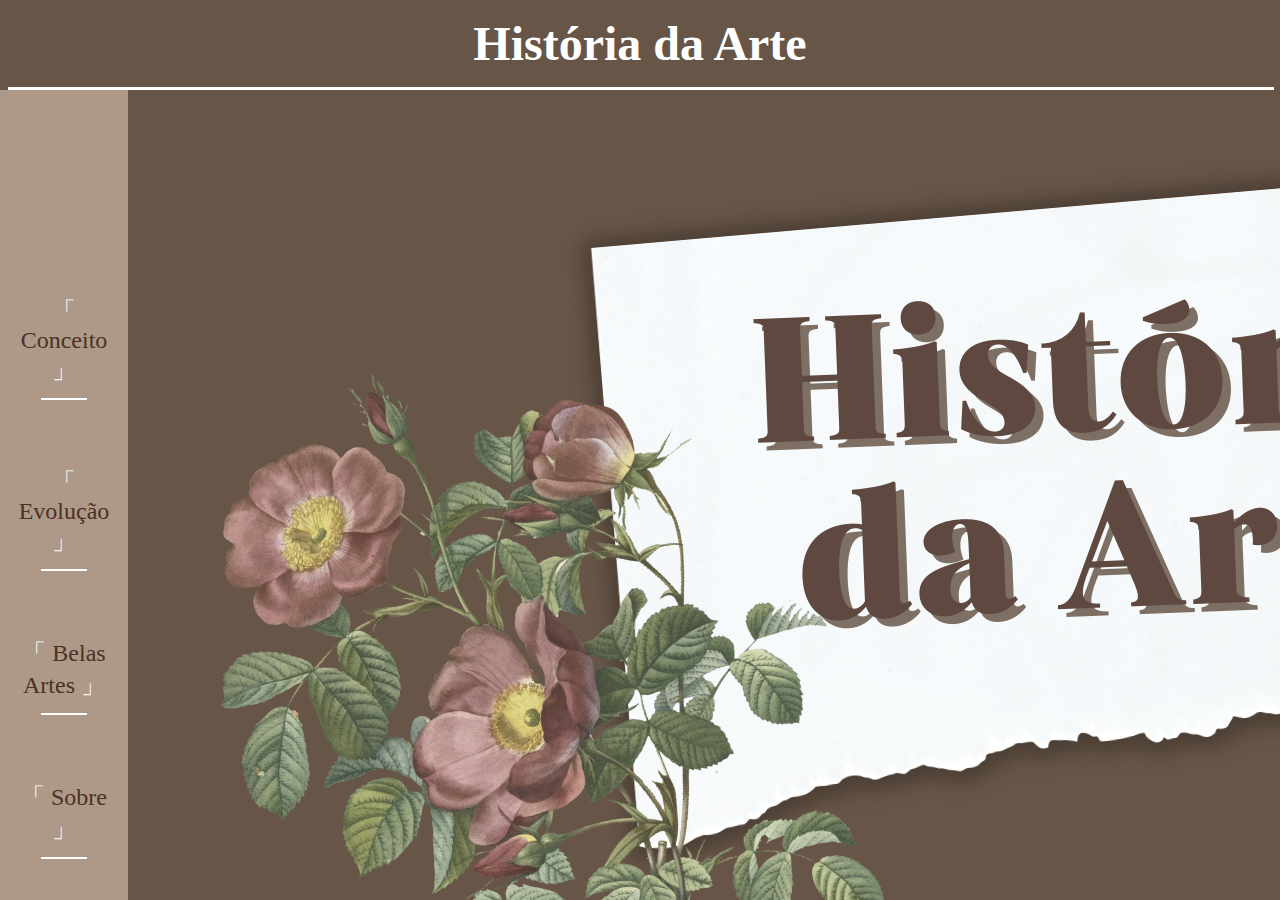
<file: index.html>
<!DOCTYPE html>
<html lang="pt-br">

<head>
    <meta charset="utf-8">
    <title>ARTE</title>
    <link rel="icon" type="image/jpg" href="img/icon.jpg"/>
</head>

<frameset rows="10%,*"  frame border="0">
    <frame 01 src="titulo.html" scrolling="no">
<frameset cols="10%,*" frame border="0">
    <frame 02 src="menu.html" scrolling="no">
    <frame 03 src="corpo.html" name="corpo">

</frameset>		
</html>
</file>
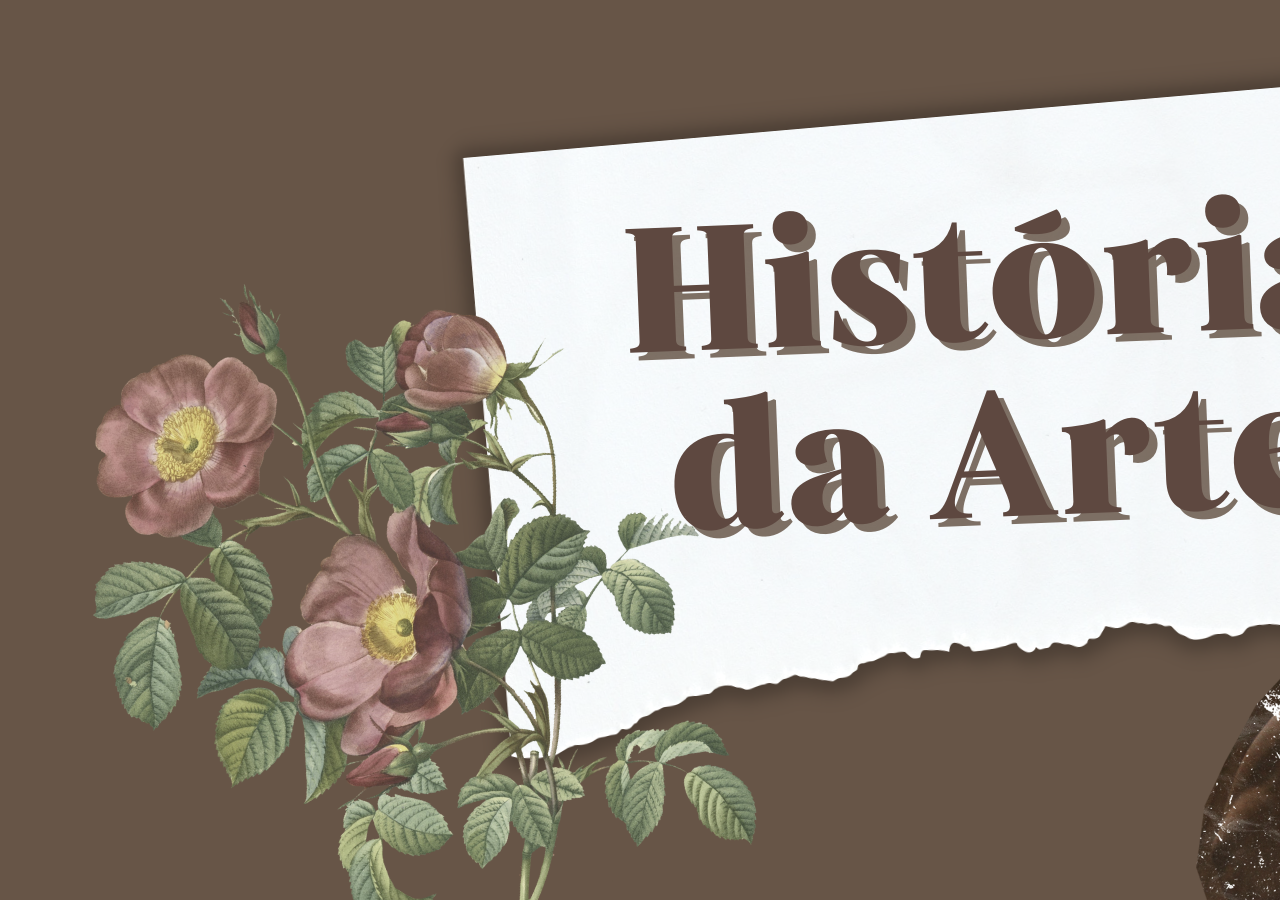
<file: corpo.html>
<!DOCTYPE html>
<html lang="pt-br">
    <head>
      <meta charset="UTF-8">
      <title>Corpo Page</title>
    </head>

    <body background="img/Inserir um título (1).png">
      <center>
        <br>
        <br>
        <br>
        <br>
        <br>
        <br>
        <br>
        <br>
        <br>
        <br>
        <br>
      
      </center>
    </body>
</html>
</file>
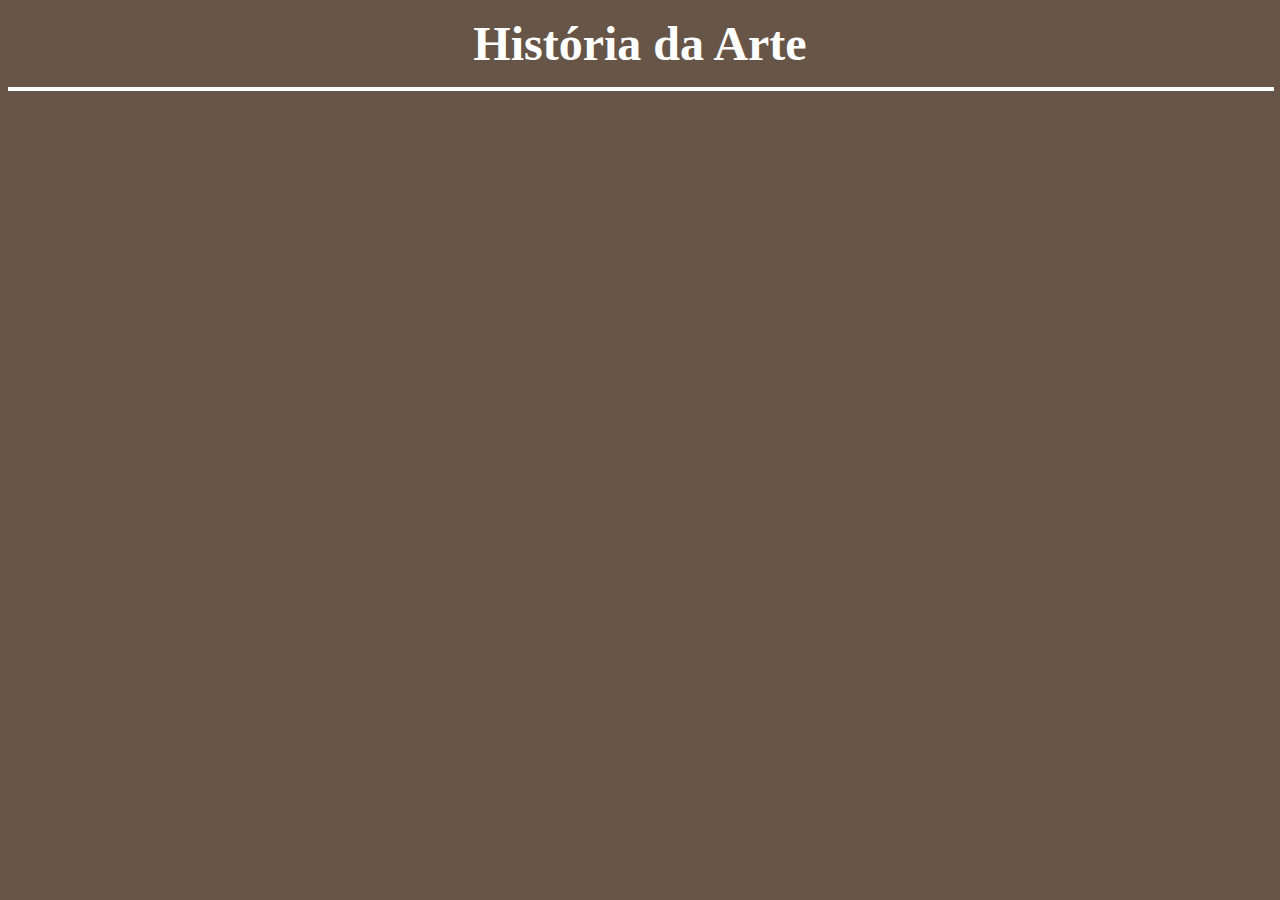
<file: titulo.html>
<!DOCTYPE html>
<html lang="pt-br">
    <head>
      <meta charset="UTF-8">

      <link rel="stylesheet" type="text/css" href="style/style1.css"><link rel="stylesheet" type="text/css">

      <title>Titulo Page</title>
    </head>

    <body bgcolor="#675547">
      <b><center><p><p>
        <font size=7 color="white" face="Abril Fatface">História da Arte </font>
       <p><p><p>
      <hr size=4  width=100%  color=white align="center">
      </b></center></p>

    </body>
</html>
</file>
<file: style/style1.css>
body 
tit {
	font-size: 63px;
	font-family: "Bodoni Moda", serif;
	font-style: bold;
	color: #ffffff;
	line-height: 59px;
}
</file>
